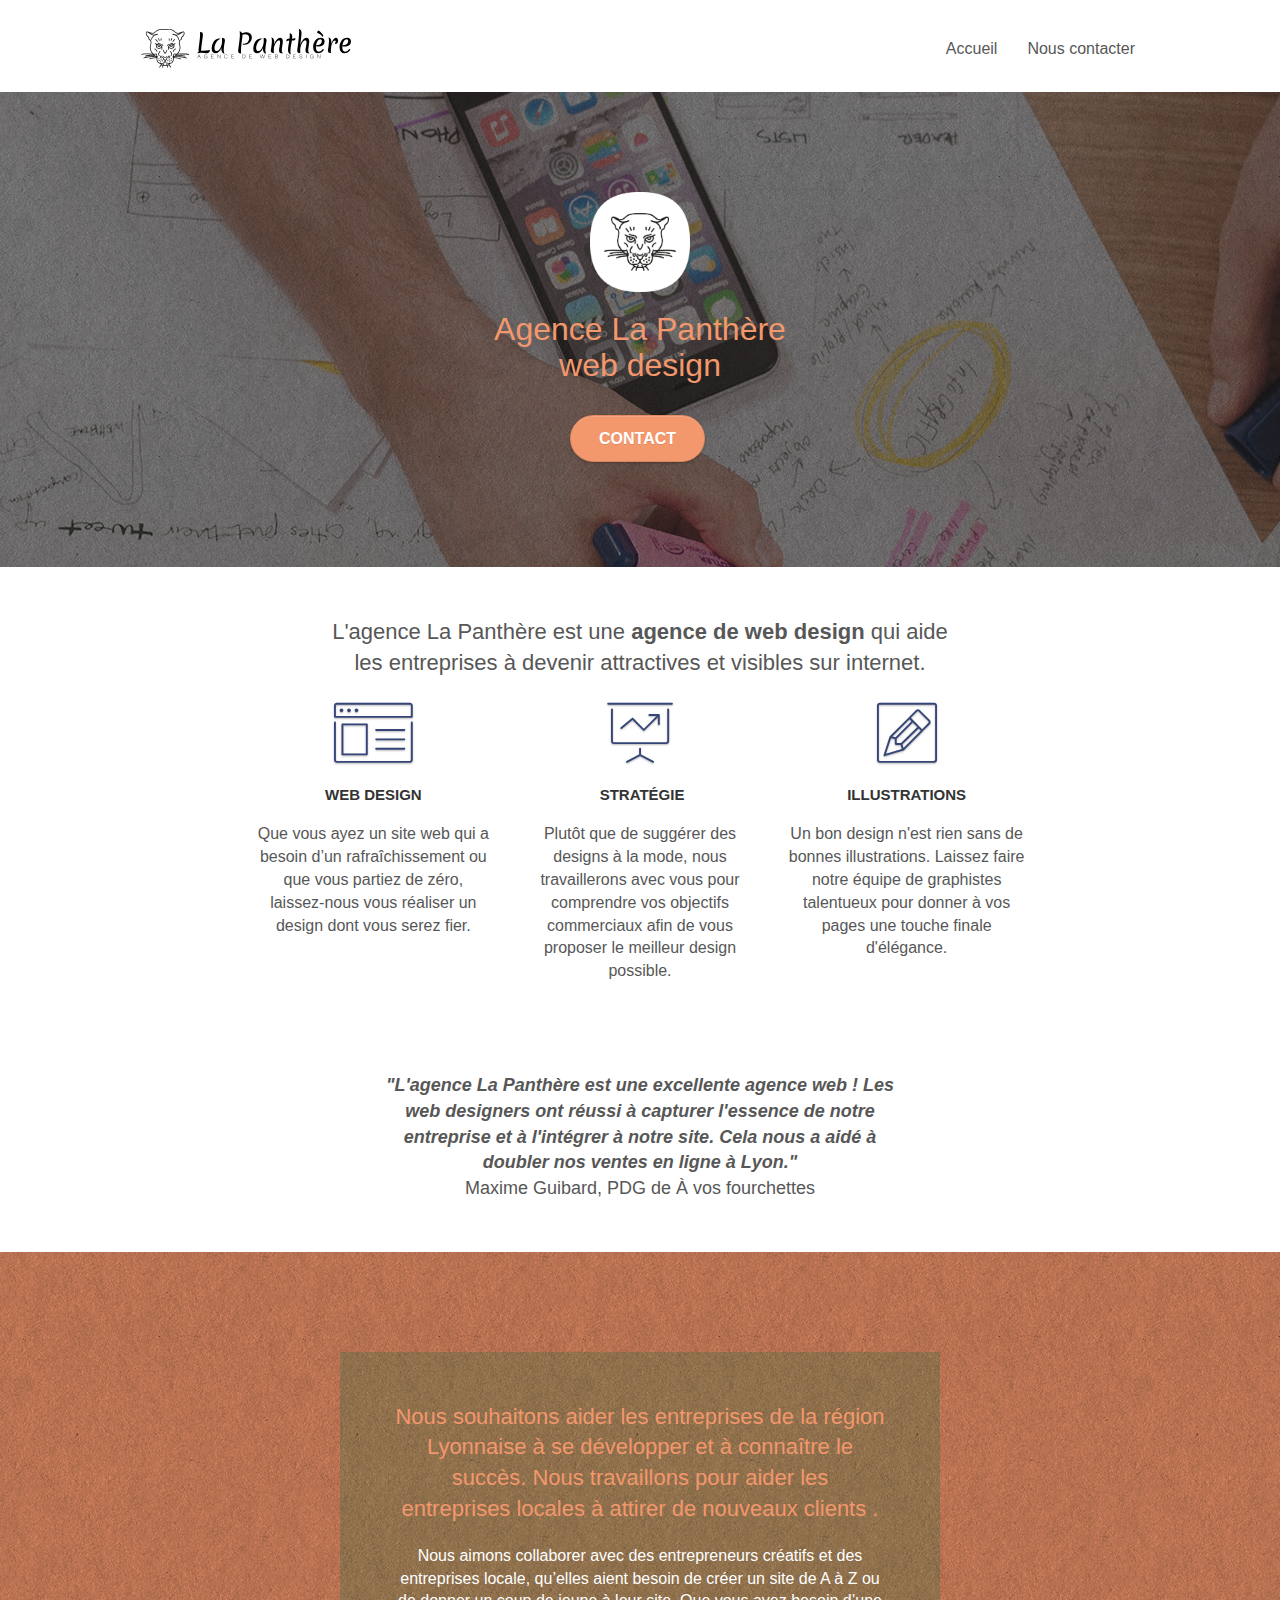
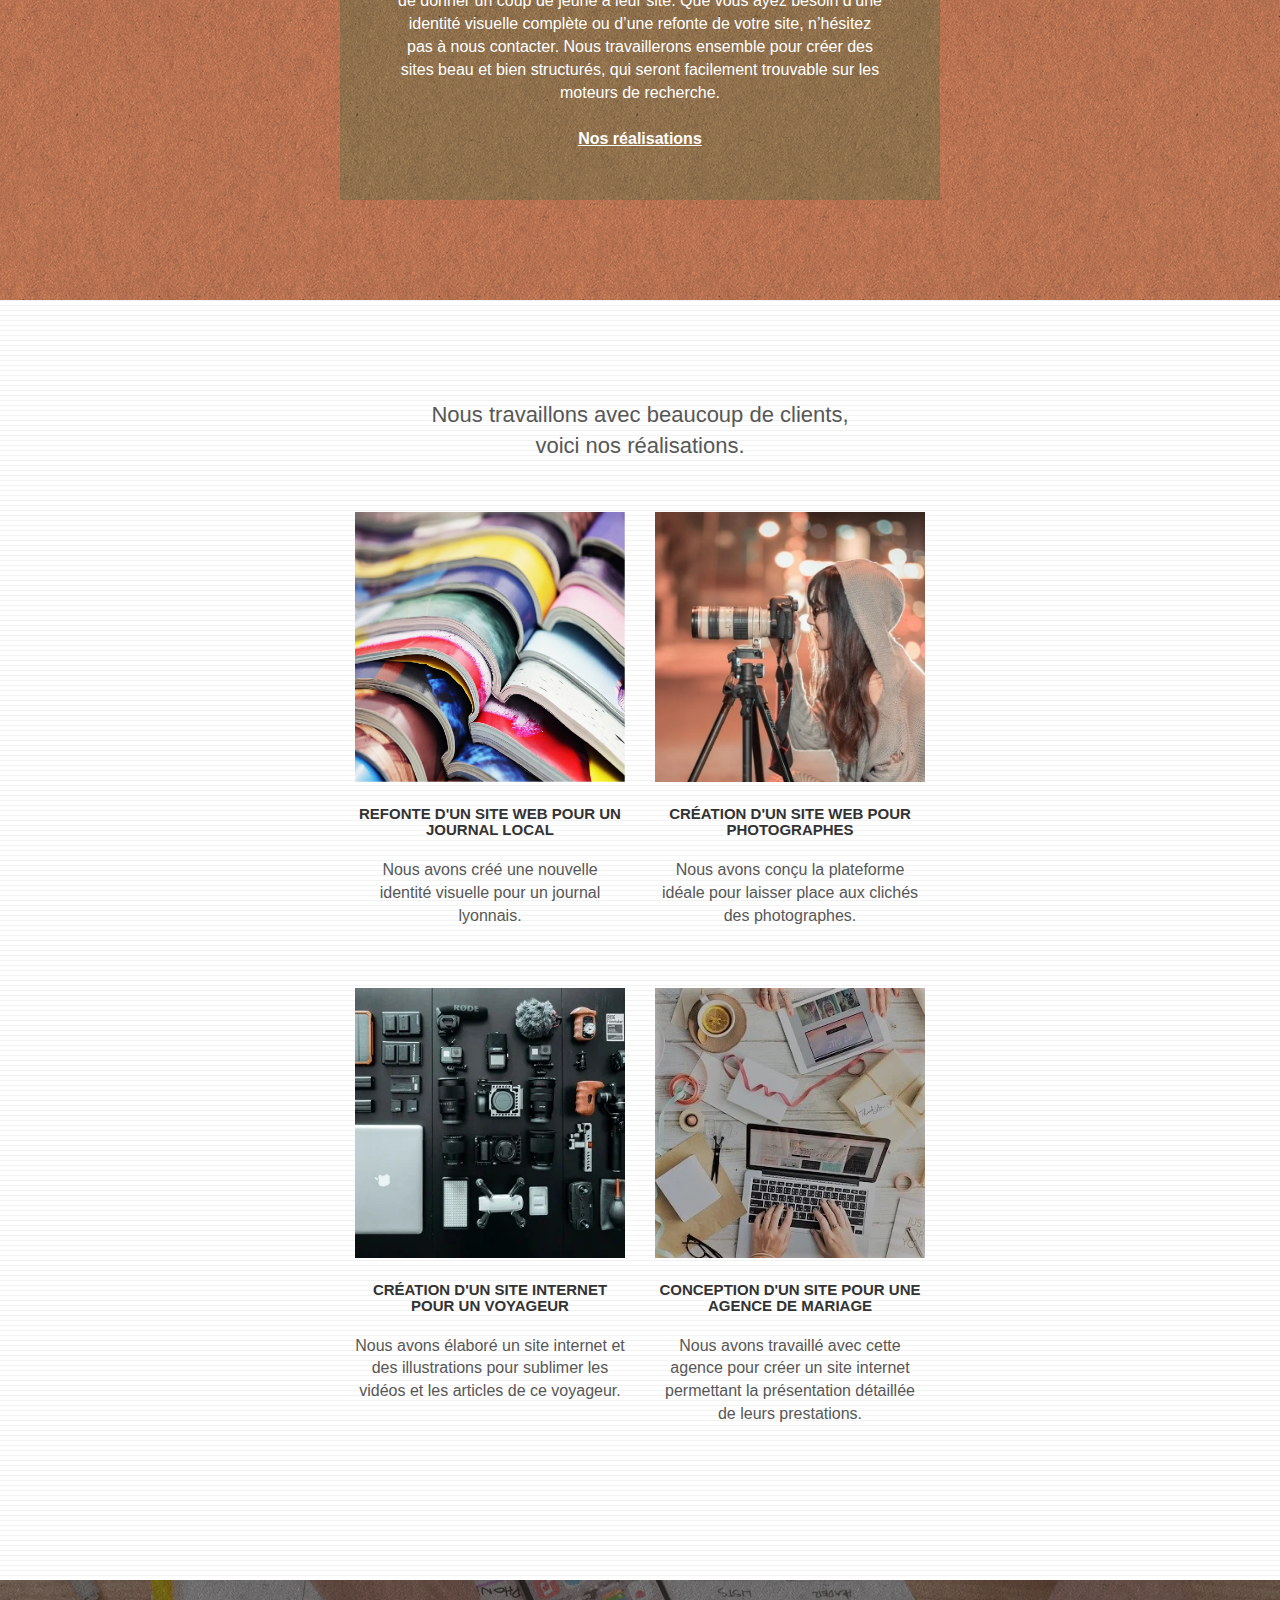
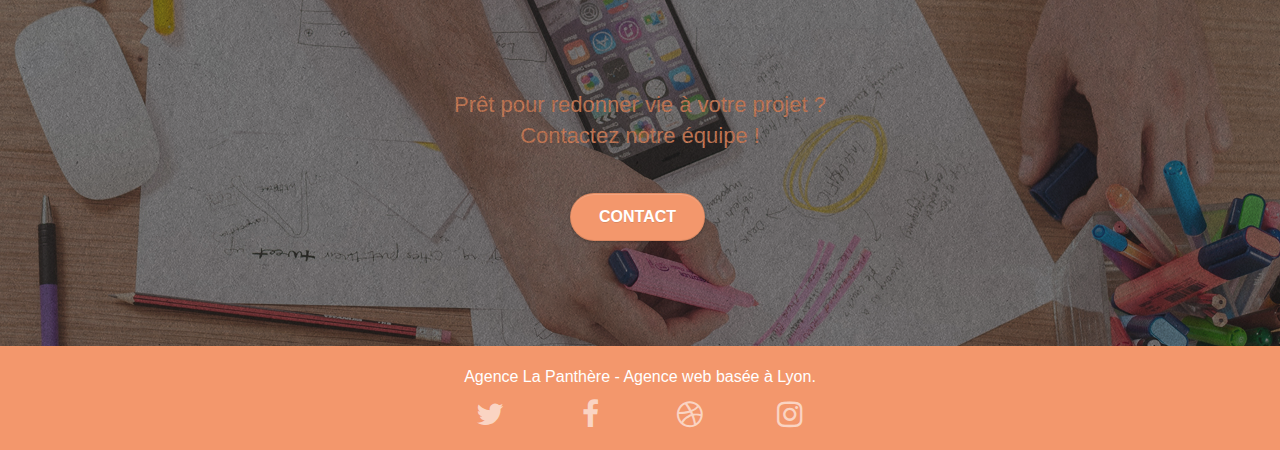
<file: index.html>
<!doctype html>
<html lang="fr">
<head>
    <meta charset="utf-8">
    <meta name="description" content="Que vous ayez un site web qui a besoin d&rsquo;un rafraîchissement ou que vous partiez de zéro, laissez-nous vous réaliser un design dont vous serez fier.">
    <meta name="viewport" content="width=device-width, initial-scale=1.0, viewport-fit=cover">
    <meta name="googlebot" content="index">
    <link rel="shortcut icon" type="image/webp" href="favicon.jpg">
    
	<link rel="stylesheet" type="text/css" href="./css/bootstrap.css">
	<link rel="stylesheet" type="text/css" href="style.css">
	<link rel="stylesheet" type="text/css" href="./css/font-awesome.css">
	<link rel="stylesheet" type="text/css" href="./css/et-line.css">


    <title>La Panthère Web Design Lyon</title>

    
<!-- Analytics -->

<!-- Google tag (gtag.js) -->

<script async src="https://www.googletagmanager.com/gtag/js?id=G-NH4SZP4QWN"></script>

<script>
  window.dataLayer = window.dataLayer || [];
  function gtag(){dataLayer.push(arguments);}
  gtag('js', new Date());

  gtag('config', 'G-NH4SZP4QWN');
</script>
 
<!-- Analytics END -->
    
</head>
<body>
<!-- Principal conteneur -->
<div class="page-container">
    
<!-- bloc-0 -->
<div class="bloc bgc-white l-bloc " id="bloc-0">
	<div class="container bloc-sm">

		<nav class="navbar row">
			<div class="navbar-header">
				<a class="navbar-brand" href="index.html"><img src="img/agence-la-panthere-monochrome.svg" alt="logo agence La panthère web design" height="40" width="210" /></a>
				<button id="nav-toggle" type="button" class="ui-navbar-toggle navbar-toggle" data-toggle="collapse" data-target=".navbar-1">
					<span class="sr-only">Toggle navigation</span><span class="icon-bar"></span><span class="icon-bar"></span><span class="icon-bar"></span>
				</button>
			</div>
			<div class="collapse navbar-collapse navbar-1 special-dropdown-nav">
				<ul class="site-navigation nav navbar-nav">
					<li>
						<a href="index.html">Accueil</a>
					</li>

					<li>
						<a href="contact.html">Nous contacter</a>
					</li>
				</ul>
			</div>
		</nav>
	</div>
</div>
<!-- bloc-0 END -->

<!-- bloc-1-presentation -->
<div class="bloc bgc-dark-slate-blue bg-banniere d-bloc bg-t-edge bloc-bg-texture texture-paper b-parallax" id="bloc-1-hero">
	<div class="container bloc-lg">
		<div class="row tight-width-whitespace">
			<div class="col-sm-12">
				<img src="img/logo.webp" class="center-block image-resize-mode" width="100" height="100" alt="Logo Agence La Panthère" />
				<h1 class="text-center hero-bloc-text tc-white ">
					Agence La Panthère <br>web design
				</h1>
				<div class="text-center">
					<a href="contact.html" class="btn btn-lg btn-clean btn-rd cta-hero btn-atomic-tangerine" id="cta-hero">Contact</a>
				</div>
			</div>
		</div>
	</div>
</div>
<!-- bloc-1-presentation END -->

<!-- bloc-2-services -->
<div class="bloc bgc-white l-bloc" id="bloc-2-services">
	<div class="container bloc-md">
		<div class="row">
			<div class="col-sm-12 text-center">
				<h2 class="bloc__title-h2">
						L'agence La Panthère est une 
						<strong>agence de web design</strong> 
						qui aide les entreprises à devenir
						attractives et visibles sur internet.
					</h2>
			</div>
		</div>
		<div class="row voffset-lg med-width-whitespace">
			<div class="col-sm-4">
				<div class="text-center">
					<span class="et-icon-browser sm-shadow icon-dark-slate-blue icons icon-lg"></span>
				</div>
				<h3 class="mg-md text-center">
					Web design
				</h3>
				<p class="text-center ">
					Que vous ayez un site web qui a besoin d&rsquo;un rafraîchissement ou que vous partiez de zéro, laissez-nous vous réaliser un design dont vous serez fier.
				</p>
			</div>
			<div class="col-sm-4">
				<div class="text-center">
					<span class="et-icon-presentation sm-shadow icon-dark-slate-blue icons icon-lg"></span>
				</div>
				<h3 class="mg-md text-center">
					&nbsp;Stratégie
				</h3>
				<p class="text-center ">
					Plutôt que de suggérer des designs à la mode, nous travaillerons avec vous pour comprendre vos objectifs commerciaux afin de vous proposer le meilleur design possible.<br>
				</p>
			</div>
			<div class="col-sm-4">
				<div class="text-center">
					<span class="et-icon-edit sm-shadow icon-dark-slate-blue icons icon-lg"></span>
				</div>
				<h3 class="mg-md text-center">
					Illustrations
				</h3>
				<p class="text-center ">
					Un bon design n'est rien sans de bonnes illustrations. Laissez faire notre équipe de graphistes talentueux pour donner à vos pages une touche finale d'élégance.
				</p>
			</div>
		</div>
		<div class="row voffset-lg voffset">
			<div class="col-xs-12 col-md-8 col-md-offset-2 text-center">
				<p class="citation">
						<span>"L'agence La Panthère est une excellente agence web !
						Les web designers ont réussi à capturer l'essence de
						notre entreprise et à l'intégrer à notre site. 
						Cela nous a aidé à doubler nos ventes en ligne à Lyon."</span> <br>
						Maxime Guibard, PDG de À vos fourchettes
					</p>
			</div>
		</div>
	</div>
</div>
<!-- bloc-2-services END -->

<!-- bloc-3-what-i-do -->
<div class="bloc tc-white bgc-atomic-tangerine bg-presentation d-bloc bloc-bg-texture texture-paper b-parallax" id="bloc-3-what-i-do">
	<div class="container bloc-lg">
		<div class="row tight-width-whitespace black-background">
			<div class="col-sm-12">
				<h2 class="mg-md text-center tc-white">
					Nous souhaitons aider les entreprises de la région Lyonnaise à se développer et à connaître le succès. Nous travaillons pour aider les entreprises locales à attirer de nouveaux clients .<br>
				</h2>
				<p class="text-center white">
					Nous aimons collaborer avec des entrepreneurs créatifs et des entreprises locale, qu’elles aient besoin de créer un site de A à Z ou de donner un coup de jeune à leur site. Que vous ayez besoin d’une identité visuelle complète ou d’une refonte de votre site, n’hésitez pas à nous contacter. Nous travaillerons ensemble pour créer des sites beau et bien structurés, qui seront facilement trouvable sur les moteurs de recherche. <br><br><a class="ltc-white bold-link" href="#bloc-4-portfolio">Nos réalisations</a><br>
				</p>
			</div>
		</div>
	</div>
</div>
<!-- bloc-3-what-i-do END -->

<!-- bloc-4-portfolio -->
<div class="bloc bgc-white bg-lines-h2-bg bg-repeat l-bloc" id="bloc-4-portfolio">
	<div class="container bloc-lg">
		<div class="row">
			<div class="col-sm-12 text-center">
				<h2 class="portfolio__title-h2">
						Nous travaillons avec beaucoup de clients,
						voici nos réalisations.
					</h2>
			</div>
		</div>
		<div class="row tight-width-whitespace portfolio-row">
			<div class="col-sm-6">
				<a href="#" data-lightbox="img/1.webp" data-gallery-id="gallery-1" data-caption="Refonte d'un site web pour un journal local" data-frame="snapshot-lb"><img src="img/1.webp" alt="image avec des journaux pour la refonte site web journal" class="img-responsive portfolio-thumb" /></a>
				<h3 class="mg-md text-center">
					Refonte d'un site web pour un journal local
				</h3>
				<p class="text-center">
					Nous avons créé une nouvelle identité visuelle pour un journal lyonnais.
				</p>
			</div>
			<div class="col-sm-6">
				<a href="#" data-lightbox="img/2.webp" data-gallery-id="gallery-1" data-caption="Création d'un site web pour photographes" data-frame="snapshot-lb"><img src="img/2.webp" class="img-responsive portfolio-thumb" alt="image d'une photographe, pour la création d'un site web pour photographes" /></a>
				<h3 class="mg-md text-center">
					Création d'un site web pour photographes
				</h3>
				<p class="text-center">
					Nous avons conçu la plateforme idéale pour laisser place aux clichés des photographes.
				</p>
			</div>
		</div>
		<div class="row tight-width-whitespace portfolio-row">
			<div class="col-sm-6">
				<a href="#" data-lightbox="img/3.webp" data-gallery-id="gallery-1" data-caption="Création d'un site internet pour un voyageur" data-frame="snapshot-lb"><img src="img/3.webp" class="img-responsive portfolio-thumb" alt="image de matériel filmographique, pour la création d'un site web pour voyageur"/></a>
				<h3 class="mg-md text-center">
					Création d'un site internet pour un voyageur
				</h3>
				<p class="text-center">
					Nous avons élaboré un site internet et des illustrations pour sublimer les vidéos et les articles de ce voyageur.
				</p>
			</div>
			<div class="col-sm-6">
				<a href="#" data-lightbox="img/4.webp" data-gallery-id="gallery-1" data-caption="Conception d'un site pour une agence de mariage" data-frame="snapshot-lb"><img src="img/4.webp" class="img-responsive portfolio-thumb" alt="image d'une personne travaillant sur un ordinateur, pour la création d'un site web pour agence de mariage" /></a>
				<h3 class="mg-md text-center">
					Conception d'un site pour une agence de mariage
				</h3>
				<p class="text-center">
					Nous avons travaillé avec cette agence pour créer un site internet permettant la présentation détaillée de leurs prestations.
				</p>
			</div>
		</div>
	</div>
</div>
<!-- bloc-4-portfolio END -->

<!-- bloc-5-cta -->
<div class="bloc bgc-dark-slate-blue bg-banniere d-bloc bloc-bg-texture texture-paper" id="bloc-5-cta">
	<div class="container bloc-lg">
		<div class="row">
			<h2 class="mg-md text-center tc-white">
				Prêt pour redonner vie à votre projet ?<br>Contactez notre équipe !
			</h2>
			<div class="col-sm-12 text-center">
				<a href="contact.html" class="btn btn-atomic-tangerine btn-clean btn-rd btn-lg cta-hero">Contact</a>
			</div>
		</div>
	</div>
</div>
<!-- bloc-5-cta END -->

<!-- ScrollToTop Button -->
	<a class=" btn btn-d scrollToTop" role="button" aria-label="back to top" onclick="scrollToTarget('1')"><span class="fa fa-chevron-up"></span></a>
<!-- ScrollToTop Button END-->

<!-- Footer - bloc-8 -->
<footer>
<div class="bloc bgc-atomic-tangerine d-bloc" id="bloc-8">
	<div class="container bloc-sm">
		<div class="row">
			<div class="col-sm-12">
				<p class="text-center white">
					Agence La Panthère - Agence web basée à Lyon.<br>
				</p>
				<div class="row row-no-gutters social">
					<div class="col-sm-3">
						<div class="text-center">
							<a class="social" aria-label="Twitter" href="http://www.twitter.fr/"><span class="fa fa-twitter icon-md"></span></a>
						</div>
					</div>
					<div class="col-sm-3">
						<div class="text-center">
							<a class="social" aria-label="Facebook" href="https://fr-fr.facebook.com"><span class="fa fa-facebook icon-md"></span></a>
						</div>
					</div>
					<div class="col-sm-3">
						<div class="text-center">
							<a class="social" aria-label="Dribbble" href="https://dribbble.com"><span class="fa fa-dribbble icon-md"></span></a>
						</div>
					</div>
					<div class="col-sm-3">
						<div class="text-center">
							<a class="social" aria-label="instagram" href="https://www.instagram.com"><span class="fa fa-instagram icon-md"></span></a>
						</div>
					</div>
				</div>
			</div>
		</div>
	</div>
</div>
</footer>
<!-- Footer - bloc-8 END -->

</div>

<!-- Principal conteneur END -->
    
    <script src="./js/jquery-2.1.0.js"></script>
	<script src="./js/bootstrap.js"></script>
	<script src="./js/blocs.js"></script>
	<script src="./js/jquery.touchSwipe.js" defer></script>

</body>
</html>
</file>
<file: style.css>
body {
    margin: 0;
    padding: 0;
    background: #FFF;
    overflow-x: hidden;
    -webkit-font-smoothing: antialiased;
    -moz-osx-font-smoothing: grayscale;
}

a,
button {
    transition: all .3s ease-in-out;
    outline: none!important;
}

a:hover {
    text-decoration: none;
    cursor: pointer;
}

#page-loading-blocs-notifaction {
    position: fixed;
    top: 0;
    bottom: 0;
    width: 100%;
    z-index: 100000;
    background: #FFFFFF url("img/pageload-spinner.gif") no-repeat center center;
}

.bloc {
    width: 100%;
    clear: both;
    background: 50% 50% no-repeat;
    padding: 0 50px;
    -webkit-background-size: cover;
    -moz-background-size: cover;
    -o-background-size: cover;
    background-size: cover;
    position: relative;
}

.bloc .container {
    padding-left: 0;
    padding-right: 0;
}

.bloc-lg {
    padding: 100px 50px;
}

.bloc-md {
    padding: 50px;
}

.bloc-sm {
    padding: 20px 50px;
}

.bg-center,
.bg-l-edge,
.bg-r-edge,
.bg-t-edge,
.bg-b-edge,
.bg-tl-edge,
.bg-bl-edge,
.bg-tr-edge,
.bg-br-edge,
.bg-repeat {
    -webkit-background-size: auto!important;
    -moz-background-size: auto!important;
    -o-background-size: auto!important;
    background-size: auto!important;
}

.bg-repeat {
    background: repeat;
}

.bg-t-edge {
    background: top no-repeat;
}

.bloc-bg-texture::before {
    content: "";
    background-size: 2px 2px;
    position: absolute;
    top: 0;
    bottom: 0;
    left: 0;
    right: 0;
}

.texture-paper::before {
    background: url("img/texture-paper.webp");
    background-size: 280px 280px;
}

.b-parallax {
    background-attachment: fixed;
}

.d-bloc {
    color: rgba(255, 255, 255, .7);
}

.d-bloc button:hover {
    color: rgba(255, 255, 255, .9);
}

.d-bloc .icon-round,
.d-bloc .icon-square,
.d-bloc .icon-rounded,
.d-bloc .icon-semi-rounded-a,
.d-bloc .icon-semi-rounded-b {
    border-color: rgba(255, 255, 255, .9);
}

.d-bloc .divider-h span {
    border-color: rgba(255, 255, 255, .2);
}

.d-bloc .a-btn,
.d-bloc .navbar a,
.d-bloc .navbar-brand,
.d-bloc a .icon-sm,
.d-bloc a .icon-md,
.d-bloc a .icon-lg,
.d-bloc a .icon-xl,
.d-bloc h1 a,
.d-bloc h2 a,
.d-bloc h3 a,
.d-bloc h4 a,
.d-bloc h5 a,
.d-bloc h6 a,
.d-bloc p a {
    color: rgba(255, 255, 255, .6);
}

.d-bloc .a-btn:hover,
.d-bloc .navbar a:hover,
.d-bloc .navbar-brand:hover,
.d-bloc a:hover .icon-sm,
.d-bloc a:hover .icon-md,
.d-bloc a:hover .icon-lg,
.d-bloc a:hover .icon-xl,
.d-bloc h1 a:hover,
.d-bloc h2 a:hover,
.d-bloc h3 a:hover,
.d-bloc h4 a:hover,
.d-bloc h5 a:hover,
.d-bloc h6 a:hover,
.d-bloc p a:hover {
    color: rgba(255, 255, 255, 1);
}

.d-bloc .navbar-toggle .icon-bar {
    background: rgba(255, 255, 255, 1);
}

.d-bloc .btn-wire,
.d-bloc .btn-wire:hover {
    color: rgba(255, 255, 255, 1);
    border-color: rgba(255, 255, 255, 1);
}

.d-bloc .panel {
    color: rgba(0, 0, 0, .5);
}

.d-bloc .panel button:hover {
    color: rgba(0, 0, 0, .7);
}

.d-bloc .panel icon {
    border-color: rgba(0, 0, 0, .7);
}

.d-bloc .panel .divider-h span {
    border-color: rgba(0, 0, 0, .1);
}

.d-bloc .panel .a-btn {
    color: rgba(0, 0, 0, .6);
}

.d-bloc .panel .a-btn:hover {
    color: rgba(0, 0, 0, 1);
}

.d-bloc .panel .btn-wire,
.d-bloc .panel .btn-wire:hover {
    color: rgba(0, 0, 0, .7);
    border-color: rgba(0, 0, 0, .3);
}

.d-bloc .panel,
.l-bloc {
    color: rgba(0, 0, 0, .5);
}

.d-bloc .panel button:hover,
.l-bloc button:hover {
    color: rgba(0, 0, 0, .7);
}

.l-bloc .icon-round,
.l-bloc .icon-square,
.l-bloc .icon-rounded,
.l-bloc .icon-semi-rounded-a,
.l-bloc .icon-semi-rounded-b {
    border-color: rgba(0, 0, 0, .7);
}

.d-bloc .panel .divider-h span,
.l-bloc .divider-h span {
    border-color: rgba(0, 0, 0, .1);
}

.d-bloc .panel .a-btn,
.l-bloc .a-btn,
.l-bloc .navbar a,
.l-bloc .navbar-brand,
.l-bloc a .icon-sm,
.l-bloc a .icon-md,
.l-bloc a .icon-lg,
.l-bloc a .icon-xl,
.l-bloc h1 a,
.l-bloc h2 a,
.l-bloc h3 a,
.l-bloc h4 a,
.l-bloc h5 a,
.l-bloc h6 a,
.l-bloc p a {
    color: rgba(0, 0, 0, .6);
}

.d-bloc .panel .a-btn:hover,
.l-bloc .a-btn:hover,
.l-bloc .navbar a:hover,
.l-bloc .navbar-brand:hover,
.l-bloc a:hover .icon-sm,
.l-bloc a:hover .icon-md,
.l-bloc a:hover .icon-lg,
.l-bloc a:hover .icon-xl,
.l-bloc h1 a:hover,
.l-bloc h2 a:hover,
.l-bloc h3 a:hover,
.l-bloc h4 a:hover,
.l-bloc h5 a:hover,
.l-bloc h6 a:hover,
.l-bloc p a:hover {
    color: rgba(0, 0, 0, 1);
}

.l-bloc .navbar-toggle .icon-bar {
    color: rgba(0, 0, 0, .6);
}

.d-bloc .panel .btn-wire,
.d-bloc .panel .btn-wire:hover,
.l-bloc .btn-wire,
.l-bloc .btn-wire:hover {
    color: rgba(0, 0, 0, .7);
    border-color: rgba(0, 0, 0, .3);
}

.voffset {
    margin-top: 30px;
}

.voffset-lg {
    margin-top: 80px;
}

.row-no-gutters {
    margin-right: 0;
    margin-left: 0;
}

.row.row-no-gutters > [class^="col-"],
.row.row-no-gutters > [class*=" col-"] {
    padding-right: 0;
    padding-left: 0;
}

#bloc-1-hero h1 {
    font-size: 32px;
}

.navbar {
    margin-bottom: 0;
    z-index: 1;
}

.navbar-brand {
    height: auto;
    padding: 3px 15px;
    font-size: 25px;
    font-weight: normal;
    font-weight: 600;
    line-height: 44px;
}

.navbar-brand img {
    max-height: 200px;
    margin: 0 5px 0 0;
    display: inline;
}

.navbar-brand img[src$=svg] {
    min-width: 100px;
}

.nav-center .navbar-brand img {
    margin: 0;
}

.navbar .nav {
    padding-top: 2px;
    margin-right: -16px;
    float: right;
    z-index: 1;
}

.nav > li {
    float: left;
    margin-top: 4px;
    font-size: 16px;
}

.navbar-nav .open .dropdown-menu > li > a {
    text-align: inherit;
}

.nav > li a:hover,
.nav > li a:focus {
    background: transparent;
}

.navbar-toggle {
    margin: 10px 10px 0 0;
    border: 0px;
}

.navbar-toggle:hover {
    background: transparent!important;
}

.navbar-toggle .icon-bar {
    background-color: rgba(0, 0, 0, .5);
    width: 26px;
}

.nav-invert .navbar .nav {
    float: left;
}

.nav-invert .navbar-header,
.nav-invert .navbar-brand {
    float: right;
    position: relative;
    z-index: 2;
}

@media (min-width: 768px) {
    .site-navigation {
        position: absolute;
        top: 50%;
        right: 20px;
        transform: translate(0, -50%);
        -webkit-transform: translateY(-50%);
    }
    .nav > li .dropdown-menu a,
    .nav > li .dropdown-menu a:hover {
        color: #484848;
    }
    .nav-invert .site-navigation {
        left: 0;
        right: 0;
    }
    .nav-center {
        text-align: center;
    }
    .nav-center .navbar-header {
        width: 100%;
    }
    .nav-center .navbar-header,
    .nav-center .navbar-brand,
    .nav-center .nav > li {
        float: none;
        display: inline-block;
    }
    .nav-center .site-navigation {
        position: relative;
        width: 100%;
        right: 0;
        margin-right: 0px;
        margin-top: 20px;
    }
    .nav-center.mini-nav .navbar-toggle {
        float: none;
        margin: 10px auto 0;
    }
}

.nav > li > .dropdown a {
    background: none!important;
    display: block;
    padding: 14px 15px;
}

nav .caret {
    margin: 0 5px;
}

.dropdown-menu .dropdown-menu {
    top: -8px;
    left: 100%;
}

.dropdown-menu .dropmenu-flow-right {
    top: 100%;
    left: 0;
    margin-left: -1px;
    border-top-left-radius: 0;
    border-top-right-radius: 0;
}

.dropdown-menu .dropdown span {
    border: 4px solid black;
    border-top-color: transparent;
    border-right-color: transparent;
    border-bottom-color: transparent;
    margin: 6px -5px 0 0!important;
    float: right;
}

.mg-md {
    margin-top: 10px;
    margin-bottom: 20px;
}

.mg-lg {
    margin-top: 10px;
    margin-bottom: 40px;
}

.btn {
    margin: 0 5px 5px 0;
}

.btn.pull-right {
    margin: 0 0 5px 5px;
}

.btn-d,
.btn-d:hover,
.btn-d:focus {
    color: #FFF;
    background: rgba(0, 0, 0, .3);
}

button {
    outline: none!important;
}

.btn-rd {
    border-radius: 40px;
}

.btn-clean {
    border: 1px solid rgba(0, 0, 0, .08);
    border-bottom-color: rgba(0, 0, 0, .1);
    text-shadow: 0 1px 0 rgba(0, 0, 1, .1);
    box-shadow: 0 1px 3px rgba(0, 0, 1, .25), inset 0 1px 0 0 rgba(255, 255, 255, .15);
}

.icon-md {
    font-size: 30px!important;
}

.icon-lg {
    font-size: 60px!important;
}

.sm-shadow {
    text-shadow: 0 1px 2px rgba(0, 0, 0, .3);
}

.panel-sq,
.panel-sq .panel-heading,
.panel-sq .panel-footer {
    border-radius: 0;
}

.panel-rd {
    border-radius: 30px;
}

.panel-rd .panel-heading {
    border-radius: 29px 29px 0 0;
}

.panel-rd .panel-footer {
    border-radius: 0 0 29px 29px;
}

.form-control {
    border-color: rgba(0, 0, 0, .1);
    box-shadow: none;
}

.scrollToTop {
    width: 40px;
    height: 40px;
    position: fixed;
    bottom: 20px;
    right: 20px;
    opacity: 0;
    z-index: 500;
    transition: all .3s ease-in-out;
}

.scrollToTop span {
    margin-top: 6px;
}

.showScrollTop {
    font-size: 14px;
    opacity: 1;
}

a[data-lightbox] {
    position: relative;
    display: block;
    text-align: center;
}

a[data-lightbox]:hover::before {
    content: "+";
    font-family: "HelveticaNeue-Light", "Helvetica Neue Light", "Helvetica Neue", Helvetica, Arial;
    font-size: 32px;
    width: 50px;
    height: 50px;
    margin-left: -25px;
    border-radius: 50%;
    background: rgba(0, 0, 0, .6);
    color: #FFF;
    font-weight: 100;
    z-index: 1;
    position: absolute;
    top: 50%;
    transform: translateY(-50%);
    -webkit-transform: translateY(-50%);
}

a[data-lightbox]:hover img {
    opacity: 0.6;
    -webkit-animation-fill-mode: none;
    animation-fill-mode: none;
}

#lightbox-modal {
    display: flex;
    align-items: center;
}

#lightbox-modal .modal-dialog {
    width: 90%;
    max-width: 900px;
    margin: 0 auto 0;
}

#lightbox-modal .modal-dialog img {
    max-height: 90vh;
    margin: 0 auto;
}

.lightbox-caption {
    padding: 20px;
    color: #FFF;
    background: rgba(0, 0, 0, .5);
    position: absolute;
    left: 15px;
    right: 15px;
    bottom: 5px;
}

.close-lightbox {
    color: #FFF;
    font-size: 30px;
    position: absolute;
    top: 20px;
    right: 20px;
    z-index: 20;
    background: rgba(0, 0, 0, .5);
    border: none;
    line-height: 30px;
    padding: 0 9px 5px;
    opacity: 0.3;
}

.close-lightbox:hover,
.next-lightbox:hover,
.prev-lightbox:hover {
    opacity: 1.0;
    color: #FFF;
}

.next-lightbox,
.prev-lightbox {
    font-size: 20px;
    color: rgba(255, 255, 255, .9);
    background: rgba(0, 0, 0, .5);
    transition: all .2s ease-in-out;
    position: absolute;
    top: 45%;
    z-index: 1;
    opacity: 0.4;
}

.next-lightbox {
    padding: 6px 8px 1px 13px;
    right: 25px;
}

.prev-lightbox {
    padding: 6px 13px 1px 10px;
    left: 25px;
}

.snapshot-lb .modal-body {
    padding-bottom: 45px;
}

.snapshot-lb .lightbox-caption {
    padding: 0;
    color: rgba(0, 0, 0, .5);
    background: none;
}

h1,
h2,
h3,
h4,
h5,
h6,
p,
label,
.btn,
a {
    font-family: "helvetica";
    font-weight: 400;
    color: #575757!important;
}

.container {
    max-width: 1000px;
}

.hero-bloc-text {
    font-size: 38px;
}

.hero-bloc-text-sub {
    font-size: 36px;
}

.statement-bloc-text {
    line-height: 26px;
    font-style: italic;
    font-size: 20px;
    text-align: center;
    font-weight: lighter;
    max-width: 520px;
    margin: auto auto auto auto;
}

p {
    font-size: 16px;
}

.tight-width-whitespace {
    max-width: 600px;
    margin: auto auto auto auto;
}

.h1 {
    font-size: 20px;
    font-family: "Open Sans";
}

.cta-hero {
    margin-top: 22px;
    color: #FFFFFF!important;
    text-transform: uppercase;
    padding: 12px 28px 12px 28px;
    font-size: 16px;
    font-weight: 700;
}

.social {
    max-width: 400px;
    margin: auto auto auto auto;
}

h2 {
    font-size: 22px;
    line-height: 1.4em;
}

h3 {
    font-size: 15px;
    text-transform: uppercase;
    font-weight: 700;
    color: #333333!important;
}

.med-width-whitespace {
    max-width: 800px;
    margin: auto auto auto auto;
    box-shadow: 0px 0px 0px #000000;
}

h1 {
    color: #333333!important;
}

h4 {
    color: #333333!important;
}

.icons {
    margin-bottom: 14px;
    margin-top: 24px;
}

.white {
    color: #FFFFFF!important;
}

.portfolio-thumb {
    margin-bottom: 24px;
}

.portfolio-row {
    margin-bottom: 44px;
    margin-top: 50px;
}

.avatar {
    box-shadow: 0px 4px 9px rgba(0, 0, 0, 0.3);
}

.black-background {
    background-color: rgba(165, 147, 99, 0.7);
    padding: 40px 40px 40px 40px;
}

.bold-link {
    font-weight: 900;
    text-decoration: underline!important;
}

.bgc-white {
    background-color: #FFFFFF;
}

.bgc-dark-slate-blue {
    background-color: #364577;
}

.bgc-atomic-tangerine {
    background-color: #F3976C;
}

.tc-white {
    color: #F3976C!important;
}

.btn-atomic-tangerine {
    background: #F3976C;
    color: #FFFFFF!important;
}

.btn-atomic-tangerine:hover {
    background: #c27956!important;
    color: #FFFFFF!important;
}

.ltc-white {
    color: #FFFFFF!important;
}

.ltc-white:hover {
    color: #cccccc!important;
}

.ltc-atomic-tangerine {
    color: #F3976C!important;
}

.ltc-atomic-tangerine:hover {
    color: #c27956!important;
}

.icon-dark-slate-blue {
    color: #364577!important;
    border-color: #364577!important;
}

.bg-dots-bg {
    background-image: url("img/dots-bg.webp");
}

.bg-lines-h2-bg {
    background-image: url("img/lines-h2-bg.webp");
}

.bg-banniere {
    background-image: url("img/agence-la-panthere.jpg");
}

.bg-presentation {
    background-image: url("img/image-de-presentation.webp");
}

@media (max-width: 1024px) {
    .bloc {
        padding-left: 20px;
        padding-right: 20px;
    }
    .bloc.full-width-bloc,
    .bloc-tile-2.full-width-bloc .container,
    .bloc-tile-3.full-width-bloc .container,
    .bloc-tile-4.full-width-bloc .container {
        padding-left: 0;
        padding-right: 0;
    }
}

@media (max-width: 992px) and (min-width: 768px) {
    .navbar .nav {
        max-width: 80%
    }
    .nav-center.navbar .nav {
        max-width: 100%
    }
}

@media only screen and (min-device-width: 768px) and (max-device-width: 1024px) and (orientation: landscape) {
    .b-parallax {
        background-attachment: scroll;
    }
}

@media only screen and (min-device-width: 1024px) and (max-device-width: 1366px) and (-webkit-min-device-pixel-ratio: 1.5) {
    .b-parallax {
        background-attachment: scroll;
    }
}

@media (max-width: 991px) {
    .container {
        width: 100%;
    }
    .b-parallax {
        background-attachment: scroll;
    }
    .page-container,
    #hero-bloc {
        overflow-x: hidden;
        position: relative;
    }
    .bloc {
        padding-left: constant(safe-area-inset-left);
        padding-right: constant(safe-area-inset-right);
    }
    .bloc-group,
    .bloc-group .bloc {
        display: block;
        width: 100%;
    }
    .bloc-fill-screen .fill-bloc-top-edge,
    .bloc-fill-screen .fill-bloc-bottom-edge {
        padding: 0 20px;
        padding-left: constant(safe-area-inset-left);
        padding-right: constant(safe-area-inset-right);
    }
}

@media (max-width: 767px) {
    .page-container {
        overflow-x: hidden;
        position: relative;
    }
    h1,
    h2,
    h3,
    h4,
    h5,
    h6,
    p,
    #disqus_thread {
        padding-left: 10px!important;
        padding-right: 10px!important;
    }
    .b-parallax {
        background-attachment: scroll;
    }
    .navbar .nav {
        padding-top: 0;
        border-top: 1px solid rgba(0, 0, 0, .2);
        float: none!important;
    }
    .navbar.row {
        margin-left: 0;
        margin-right: 0;
    }
    .site-navigation {
        position: inherit;
        transform: none;
        -webkit-transform: none;
        -ms-transform: none;
    }
    .nav > li {
        margin-top: 0;
        border-bottom: 1px solid rgba(0, 0, 0, .1);
        background: rgba(0, 0, 0, .05);
        text-align: left;
        padding-left: 15px;
        width: 100%;
    }
    .nav > li:hover {
        background: rgba(0, 0, 0, .08);
    }
    .dropdown .dropdown a .caret {
        float: none;
        margin: 5px 0 0 10px!important;
        border: 4px solid black;
        border-bottom-color: transparent;
        border-right-color: transparent;
        border-left-color: transparent;
    }
    #hero-bloc .navbar .nav {
        background: rgba(0, 0, 0, .8);
    }
    #hero-bloc .navbar .nav a {
        color: rgba(255, 255, 255, .6);
    }
    .hero {
        padding: 50px 0;
    }
    .hero-nav {
        left: -1px;
        right: -1px;
    }
    .navbar-collapse {
        padding: 0;
        overflow-x: hidden;
        -webkit-box-shadow: none;
        box-shadow: none;
    }
    .navbar-brand img {
        max-height: 40px;
        width: auto;
    }
    .nav-invert .navbar-header {
        float: none;
        width: 100%;
    }
    .nav-invert .navbar-toggle {
        float: left;
        margin-left: 10px;
    }
    .bloc {
        padding-left: 0;
        padding-right: 0;
    }
    .bloc-xxl,
    .bloc-xl,
    .bloc-lg {
        padding: 40px 0;
    }
    .bloc-sm,
    .bloc-md {
        padding-left: 0;
        padding-right: 0;
    }
    .bloc-tile-2 .container,
    .bloc-tile-3 .container,
    .bloc-tile-4 .container,
    .bloc-fill-screen .fill-bloc-top-edge,
    .bloc-fill-screen .fill-bloc-bottom-edge {
        padding-left: 0;
        padding-right: 0;
    }
    .a-block {
        padding: 0 10px;
    }
    .btn-dwn {
        display: none;
    }
    .voffset {
        margin-top: 5px;
    }
    .voffset-md {
        margin-top: 20px;
    }
    .voffset-lg {
        margin-top: 30px;
    }
    form {
        padding: 5px;
    }
    .close-lightbox {
        display: inline-block;
    }
    .blocsapp-device-iphone5 {
        background-size: 216px 425px;
        padding-top: 60px;
        width: 216px;
        height: 425px;
    }
    .blocsapp-device-iphone5 img {
        width: 180px;
        height: 320px;
    }
}

@media (max-width: 400px) {
    .bloc {
        padding-left: 0;
        padding-right: 0;
    }
}

@media (max-width: 767px) {
    .bloc-mob-center-text {
        text-align: center;
    }
}

.bloc__title-h2{
    max-width: 62rem;
    margin: auto;
}

.citation{
    font-size: 18px;
    max-width: 51rem;
    margin: auto;
}
.citation>span{
    font-weight: bold;
    font-style: italic;
}

.portfolio__title-h2{
    max-width: 42rem;
    margin:auto;
}
</file>
<file: css/et-line.css>
@font-face {
    font-family: et-line;
    src: url(../fonts/et-line.eot);
    src: url(../fonts/et-line.eot?#iefix) format('embedded-opentype'), url(../fonts/et-line.woff) format('woff'), url(../fonts/et-line.ttf) format('truetype'), url(../fonts/et-line.svg#et-line) format('svg');
    font-weight: 400;
    font-style: normal
}

.et-icon-adjustments,
.et-icon-alarmclock,
.et-icon-anchor,
.et-icon-aperture,
.et-icon-attachment,
.et-icon-bargraph,
.et-icon-basket,
.et-icon-beaker,
.et-icon-bike,
.et-icon-book-open,
.et-icon-briefcase,
.et-icon-browser,
.et-icon-calendar,
.et-icon-camera,
.et-icon-caution,
.et-icon-chat,
.et-icon-circle-compass,
.et-icon-clipboard,
.et-icon-clock,
.et-icon-cloud,
.et-icon-compass,
.et-icon-desktop,
.et-icon-dial,
.et-icon-document,
.et-icon-documents,
.et-icon-download,
.et-icon-dribbble,
.et-icon-edit,
.et-icon-envelope,
.et-icon-expand,
.et-icon-facebook,
.et-icon-flag,
.et-icon-focus,
.et-icon-gears,
.et-icon-genius,
.et-icon-gift,
.et-icon-global,
.et-icon-globe,
.et-icon-googleplus,
.et-icon-grid,
.et-icon-happy,
.et-icon-hazardous,
.et-icon-heart,
.et-icon-hotairballoon,
.et-icon-hourglass,
.et-icon-key,
.et-icon-laptop,
.et-icon-layers,
.et-icon-lifesaver,
.et-icon-lightbulb,
.et-icon-linegraph,
.et-icon-linkedin,
.et-icon-lock,
.et-icon-magnifying-glass,
.et-icon-map,
.et-icon-map-pin,
.et-icon-megaphone,
.et-icon-mic,
.et-icon-mobile,
.et-icon-newspaper,
.et-icon-notebook,
.et-icon-paintbrush,
.et-icon-paperclip,
.et-icon-pencil,
.et-icon-phone,
.et-icon-picture,
.et-icon-pictures,
.et-icon-piechart,
.et-icon-presentation,
.et-icon-pricetags,
.et-icon-printer,
.et-icon-profile-female,
.et-icon-profile-male,
.et-icon-puzzle,
.et-icon-quote,
.et-icon-recycle,
.et-icon-refresh,
.et-icon-ribbon,
.et-icon-rss,
.et-icon-sad,
.et-icon-scissors,
.et-icon-scope,
.et-icon-search,
.et-icon-shield,
.et-icon-speedometer,
.et-icon-strategy,
.et-icon-streetsign,
.et-icon-tablet,
.et-icon-target,
.et-icon-telescope,
.et-icon-toolbox,
.et-icon-tools,
.et-icon-tools-2,
.et-icon-trophy,
.et-icon-tumblr,
.et-icon-twitter,
.et-icon-upload,
.et-icon-video,
.et-icon-wallet,
.et-icon-wine {
    font-family: et-line;
    speak: none;
    font-style: normal;
    font-weight: 400;
    font-variant: normal;
    text-transform: none;
    line-height: 1;
    -webkit-font-smoothing: antialiased;
    -moz-osx-font-smoothing: grayscale;
    display: inline-block
}

.et-icon-mobile:before {
    content: "\e000"
}

.et-icon-laptop:before {
    content: "\e001"
}

.et-icon-desktop:before {
    content: "\e002"
}

.et-icon-tablet:before {
    content: "\e003"
}

.et-icon-phone:before {
    content: "\e004"
}

.et-icon-document:before {
    content: "\e005"
}

.et-icon-documents:before {
    content: "\e006"
}

.et-icon-search:before {
    content: "\e007"
}

.et-icon-clipboard:before {
    content: "\e008"
}

.et-icon-newspaper:before {
    content: "\e009"
}

.et-icon-notebook:before {
    content: "\e00a"
}

.et-icon-book-open:before {
    content: "\e00b"
}

.et-icon-browser:before {
    content: "\e00c"
}

.et-icon-calendar:before {
    content: "\e00d"
}

.et-icon-presentation:before {
    content: "\e00e"
}

.et-icon-picture:before {
    content: "\e00f"
}

.et-icon-pictures:before {
    content: "\e010"
}

.et-icon-video:before {
    content: "\e011"
}

.et-icon-camera:before {
    content: "\e012"
}

.et-icon-printer:before {
    content: "\e013"
}

.et-icon-toolbox:before {
    content: "\e014"
}

.et-icon-briefcase:before {
    content: "\e015"
}

.et-icon-wallet:before {
    content: "\e016"
}

.et-icon-gift:before {
    content: "\e017"
}

.et-icon-bargraph:before {
    content: "\e018"
}

.et-icon-grid:before {
    content: "\e019"
}

.et-icon-expand:before {
    content: "\e01a"
}

.et-icon-focus:before {
    content: "\e01b"
}

.et-icon-edit:before {
    content: "\e01c"
}

.et-icon-adjustments:before {
    content: "\e01d"
}

.et-icon-ribbon:before {
    content: "\e01e"
}

.et-icon-hourglass:before {
    content: "\e01f"
}

.et-icon-lock:before {
    content: "\e020"
}

.et-icon-megaphone:before {
    content: "\e021"
}

.et-icon-shield:before {
    content: "\e022"
}

.et-icon-trophy:before {
    content: "\e023"
}

.et-icon-flag:before {
    content: "\e024"
}

.et-icon-map:before {
    content: "\e025"
}

.et-icon-puzzle:before {
    content: "\e026"
}

.et-icon-basket:before {
    content: "\e027"
}

.et-icon-envelope:before {
    content: "\e028"
}

.et-icon-streetsign:before {
    content: "\e029"
}

.et-icon-telescope:before {
    content: "\e02a"
}

.et-icon-gears:before {
    content: "\e02b"
}

.et-icon-key:before {
    content: "\e02c"
}

.et-icon-paperclip:before {
    content: "\e02d"
}

.et-icon-attachment:before {
    content: "\e02e"
}

.et-icon-pricetags:before {
    content: "\e02f"
}

.et-icon-lightbulb:before {
    content: "\e030"
}

.et-icon-layers:before {
    content: "\e031"
}

.et-icon-pencil:before {
    content: "\e032"
}

.et-icon-tools:before {
    content: "\e033"
}

.et-icon-tools-2:before {
    content: "\e034"
}

.et-icon-scissors:before {
    content: "\e035"
}

.et-icon-paintbrush:before {
    content: "\e036"
}

.et-icon-magnifying-glass:before {
    content: "\e037"
}

.et-icon-circle-compass:before {
    content: "\e038"
}

.et-icon-linegraph:before {
    content: "\e039"
}

.et-icon-mic:before {
    content: "\e03a"
}

.et-icon-strategy:before {
    content: "\e03b"
}

.et-icon-beaker:before {
    content: "\e03c"
}

.et-icon-caution:before {
    content: "\e03d"
}

.et-icon-recycle:before {
    content: "\e03e"
}

.et-icon-anchor:before {
    content: "\e03f"
}

.et-icon-profile-male:before {
    content: "\e040"
}

.et-icon-profile-female:before {
    content: "\e041"
}

.et-icon-bike:before {
    content: "\e042"
}

.et-icon-wine:before {
    content: "\e043"
}

.et-icon-hotairballoon:before {
    content: "\e044"
}

.et-icon-globe:before {
    content: "\e045"
}

.et-icon-genius:before {
    content: "\e046"
}

.et-icon-map-pin:before {
    content: "\e047"
}

.et-icon-dial:before {
    content: "\e048"
}

.et-icon-chat:before {
    content: "\e049"
}

.et-icon-heart:before {
    content: "\e04a"
}

.et-icon-cloud:before {
    content: "\e04b"
}

.et-icon-upload:before {
    content: "\e04c"
}

.et-icon-download:before {
    content: "\e04d"
}

.et-icon-target:before {
    content: "\e04e"
}

.et-icon-hazardous:before {
    content: "\e04f"
}

.et-icon-piechart:before {
    content: "\e050"
}

.et-icon-speedometer:before {
    content: "\e051"
}

.et-icon-global:before {
    content: "\e052"
}

.et-icon-compass:before {
    content: "\e053"
}

.et-icon-lifesaver:before {
    content: "\e054"
}

.et-icon-clock:before {
    content: "\e055"
}

.et-icon-aperture:before {
    content: "\e056"
}

.et-icon-quote:before {
    content: "\e057"
}

.et-icon-scope:before {
    content: "\e058"
}

.et-icon-alarmclock:before {
    content: "\e059"
}

.et-icon-refresh:before {
    content: "\e05a"
}

.et-icon-happy:before {
    content: "\e05b"
}

.et-icon-sad:before {
    content: "\e05c"
}

.et-icon-facebook:before {
    content: "\e05d"
}

.et-icon-twitter:before {
    content: "\e05e"
}

.et-icon-googleplus:before {
    content: "\e05f"
}

.et-icon-rss:before {
    content: "\e060"
}

.et-icon-tumblr:before {
    content: "\e061"
}

.et-icon-linkedin:before {
    content: "\e062"
}

.et-icon-dribbble:before {
    content: "\e063"
}
</file>
